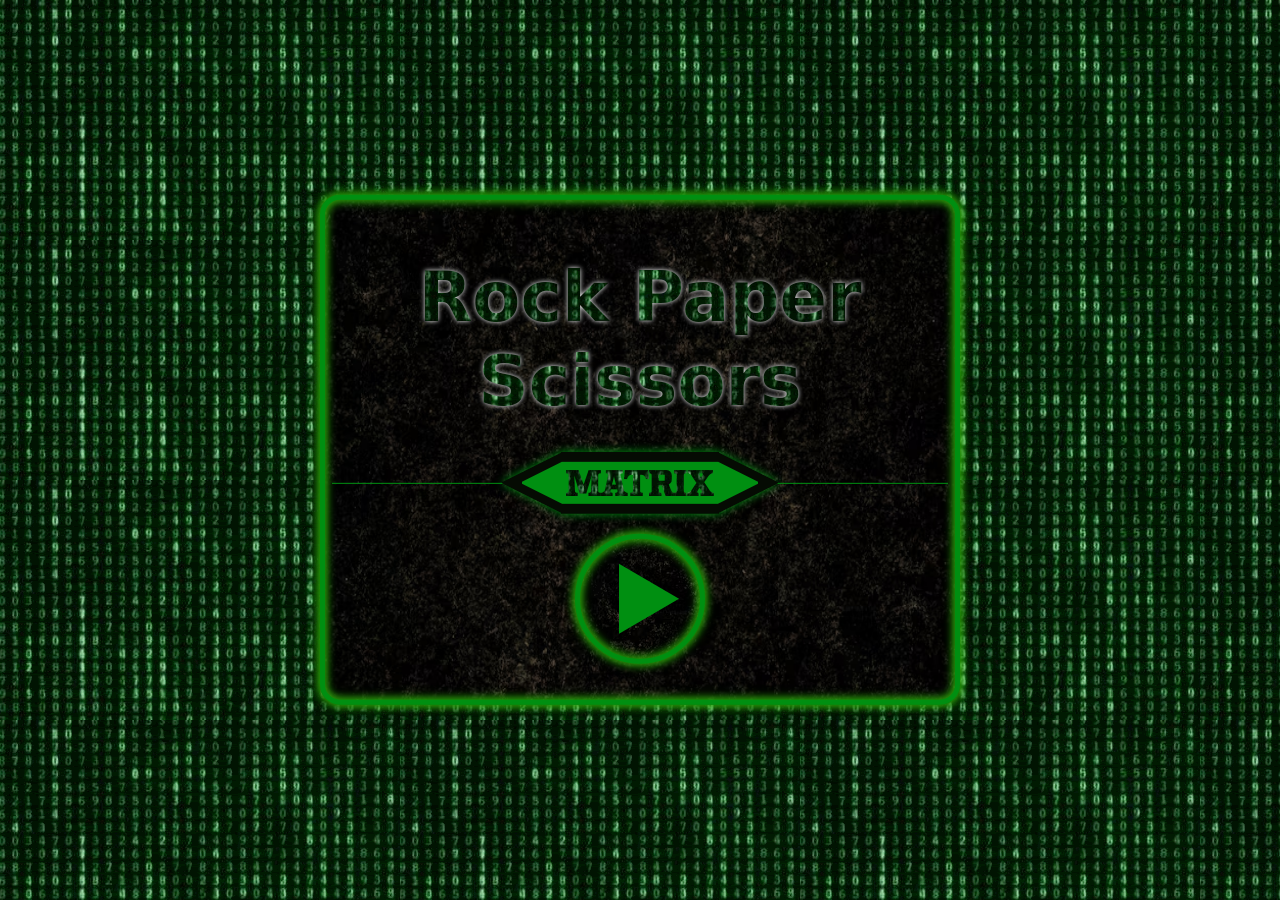
<file: index.html>
<!DOCTYPE html>
<html lang="en">
  <head>
    <title>Rock Paper Scissors</title>
    <!-- Required meta tags -->
    <meta charset="utf-8" />
    <meta
      name="viewport"
      content="width=device-width, initial-scale=1, shrink-to-fit=no"
    />

    <!-- Bootstrap CSS v5.2.1 -->
    <link
      href="https://cdn.jsdelivr.net/npm/bootstrap@5.3.2/dist/css/bootstrap.min.css"
      rel="stylesheet"
      integrity="sha384-T3c6CoIi6uLrA9TneNEoa7RxnatzjcDSCmG1MXxSR1GAsXEV/Dwwykc2MPK8M2HN"
      crossorigin="anonymous"
    />
    <link rel="stylesheet" href="style.css" />
    <style>
      .off1 #countdown,
      .off1 #analyzing,
      .off1 #choices,
      .off1 .h3Container {
        display: none !important;
        color: transparent;
      }
    </style>
  </head>

  <body class="container-fluid">
    <div id="digitize_screen"></div>
    <div id="digitize_screen2"></div>
    <main class="row">
      <div
        id="digitize_frazzle"
        class="col-11 col-sm-10 col-md-10 col-lg-8 col-xl-6 pulsing"
      ></div>
      <div
        id="digitize"
        class="col-11 col-sm-10 col-md-10 col-lg-8 col-xl-6 pulsing"
      >
        <h1>
          Rock Paper Scissors
          <div class="matrix-edition">
            <div class="sides"></div>
            <div class="subSides"></div>
            <div class="text">
              <span class="matrixWord">Matrix</span>
            </div>
          </div>
        </h1>
        <div class="playContainer">
          <div class="play" onclick="loadOut()" id="playButton">
            <div class="arrow"></div>
          </div>
        </div>
        <div id="digiContainer" class="d-none"></div>
      </div>
    </main>
    <main class="d-none row justify-content-center h-100" id="container-2">
      <div id="digitize_frazzle_2" class="col-8 pulsing"></div>
      <div class="col-8 secondPage pulsing" id="secondScreen">
        <div class="topPanel row">
          <div class="col-4 text-center" id="userScore">text</div>
          <div class="col-4 text-center" id="rounds">text</div>
          <div class="col-4 text-center" id="compScore">text</div>
        </div>
        <div class="upperComponent d-flex justify-content-center">
          <p>Rock - Paper - Scissors</p>
        </div>
        <div
          class="toolTipIco"
          data-bs-toggle="tooltip"
          data-bs-placement="bottom"
          data-bs-html="true"
          data-bs-title="Information:<br>Rock beats Scissors<br>Scissors beats Paper<br>Paper beats Rock"
        >
          <div>i</div>
        </div>
        <div class="row dripping">
          <div class="category col-4" onclick="playGame('rock')">
            <span>Rock</span>
            <div class="dripContainer">
              <div class="dripCode"></div>
            </div>
          </div>
          <div class="category col-4" onclick="playGame('paper')">
            <span>Paper</span>
            <div class="dripContainer">
              <div class="dripCode"></div>
            </div>
          </div>
          <div class="category col-4" onclick="playGame('scissors')">
            <span>Scissors</span>
            <div class="dripContainer">
              <div class="dripCode"></div>
            </div>
          </div>
        </div>
      </div>
    </main>
    <main id="loader" class="pulsing d-none">
      <div id="countdown">3</div>
      <div class="h3Container">
        <h3 id="analyzing">Analyzing</h3>
      </div>
      <div id="choices" class="row">
        <div class="col-6" id="userNameBox"></div>
        <div class="col-6">Matrix</div>
        <hr />
        <div id="userPick" class="col-6 text-center"></div>
        <div id="compPick" class="col-6 text-center"></div>
      </div>
      <div id="digiContainerZ" class="d-none"></div>
    </main>
    <main id="winner" class="pulsing d-none">
      <div class="winnerText"><p id="winnerText"></p></div>
      <div class="vs row">
        <div class="col-6" id="winnerName"></div>
        <div class="col-6">Matrix</div>
        <div class="col-6" id="userChoice1"></div>
        <div class="col-6" id="compChoice1"></div>
      </div>
      <div class="d-none" id="resetButton" onclick="location.reload()">
        Reset
      </div>
    </main>
    <!-- Bootstrap JavaScript Libraries -->
    <script
      src="https://cdn.jsdelivr.net/npm/@popperjs/core@2.11.8/dist/umd/popper.min.js"
      integrity="sha384-I7E8VVD/ismYTF4hNIPjVp/Zjvgyol6VFvRkX/vR+Vc4jQkC+hVqc2pM8ODewa9r"
      crossorigin="anonymous"
    ></script>
    <script
      src="https://cdn.jsdelivr.net/npm/bootstrap@5.3.2/dist/js/bootstrap.min.js"
      integrity="sha384-BBtl+eGJRgqQAUMxJ7pMwbEyER4l1g+O15P+16Ep7Q9Q+zqX6gSbd85u4mG4QzX+"
      crossorigin="anonymous"
    ></script>
    <script src="script.js"></script>
  </body>
</html>
</file>
<file: style.css>
@font-face {
  font-family: LCD;
  src: url(14\ Segment\ LED.ttf);
}
@font-face {
  font-family: Hogers;
  src: url(Hogers.ttf);
}
@font-face {
  font-family: Glitch;
  src: url(RubikGlitch-Regular.ttf);
}
body {
  background: url(matrixcode2.gif);
  --border: #008f11;
  --dark-gray: rgb(5, 11, 3);
  overflow: clip;
}
h1 {
  position: relative;
  background: url(matrixcode2.gif);
  background-clip: text;
  font-size: 70px;
  color: transparent;
  font-weight: 900;
  text-align: center;
  width: 100%;
  padding-top: 60px;
  padding-bottom: 60px;
  border-bottom: 1px solid var(--border);
}
h1::after {
  content: "Rock Paper Scissors";
  position: absolute;
  width: 100%;
  height: 100%;
  top: 60px;
  left: 0;
  z-index: -1;
  text-shadow: 0px 0px 5px white, 0px 0px 2px black, 0px 0px 2px black,
    0px 0px 2px black;
}
.matrix-edition {
  position: absolute;
  left: 50%;
  bottom: 0;
  transform: translate(-50%, 50%);
  height: auto;
  background: var(--border);
  padding: 5px;
  padding-top: 0;
  padding-bottom: 0;
  font-size: 35px;
  z-index: -1;
  border-top: 10px solid var(--dark-gray);
  border-bottom: 10px solid var(--dark-gray);
  box-sizing: border-box;
  filter: drop-shadow(0px 0px 5px var(--border));
  z-index: 2;
}
.matrix-edition .text {
  background: url(matrixcode2.gif);
  font-family: "Hogers", serif;
  background-clip: text;
  color: transparent;
  width: 100%;
}
.word1 {
  content: "Matrix";
  position: absolute;
  width: 100%;
  height: 100%;
  top: 0;
  left: 0;
  z-index: -1;
  text-shadow: 0px 0px 5px white;
}
.word2 {
  content: "Edition";
  position: absolute;
  width: 100%;
  height: 100%;
  top: 0;
  left: 0;
  z-index: -1;
  text-shadow: 0px 0px 5px white;
}
.sides::before {
  content: "";
  position: absolute;
  width: 60px;
  height: calc(100% + 19px);
  left: -59px;
  top: 50%;
  transform: translateY(-50%);
  border-top: 30px solid transparent;
  border-bottom: 30px solid transparent;
  border-right: 60px solid var(--dark-gray);
}
.sides::after {
  content: "";
  position: absolute;
  width: 60px;
  height: calc(100% + 19px);
  right: -59px;
  top: 50%;
  transform: translateY(-50%);
  border-top: 30px solid transparent;
  border-bottom: 30px solid transparent;
  border-left: 60px solid var(--dark-gray);
}
.subSides::before {
  content: "";
  position: absolute;
  width: 40px;
  height: 100%;
  left: -39px;
  top: 50%;
  transform: translateY(-50%);
  border-top: 20px solid transparent;
  border-bottom: 20px solid transparent;
  border-right: 40px solid var(--border);
}
.subSides::after {
  content: "";
  position: absolute;
  width: 40px;
  height: 100%;
  right: -39px;
  top: 50%;
  transform: translateY(-50%);
  border-top: 20px solid transparent;
  border-bottom: 20px solid transparent;
  border-left: 40px solid var(--border);
}
#digitize {
  aspect-ratio: 6/4;
  background: url(blackGrunge2.png);
  background-size: 100% 100%;
  position: absolute;
  top: 50%;
  left: 50%;
  transform: translate(-50%, -50%) scale(1);
  z-index: 10 !important;
  box-sizing: border-box;
  display: flex;
  flex-direction: column;
  justify-content: center;
  align-items: center;
  border-radius: 20px;
  transition: 1s;
}
.pulsing {
  animation-name: scalePulse;
  animation-iteration-count: infinite;
  animation-duration: 5s;
  animation-timing-function: ease-in-out;
}
#digitize::before {
  content: "";
  border: 5px solid var(--border);
  filter: drop-shadow(0px 0px 5px rgb(82, 181, 12))
    drop-shadow(0px 0px 3px rgb(8, 149, 8));
  width: calc(100%);
  height: calc(100%);
  position: absolute;
  top: 50%;
  left: 50%;
  transform: translate(-50%, -50%) scale(1);
  border-radius: 20px;
  animation-name: pulse;
  animation-iteration-count: infinite;
  animation-duration: 1s;
  animation-timing-function: linear;
  z-index: -1 !important;
  transition: 1s;
}
#digitize:hover {
  transform: translate(-50%, -50%) scale(1.1);
  transition: 1s;
}
.off h1 {
  display: none;
}
.off .matrix-edition {
  display: none;
}
.off .playContainer {
  display: none;
}
.digiBox {
  background: url(blackGrunge2.png) !important;
  position: relative;
  z-index: 0;
}
.digiBox_analyze {
  background: url(blackGrunge2.png) !important;
  position: relative;
  z-index: 0;
}
.digiRow {
  display: flex;
  position: relative;
  z-index: 2;
}
.digiRow_analyze {
  display: flex;
  position: relative;
  z-index: 2;
}
#digiContainer {
  position: absolute;
  top: 0;
  left: 0;
  width: 100%;
  height: 100%;
}
#digiContainerZ {
  position: absolute;
  top: 0;
  left: 0;
  width: 100%;
  height: 100%;
}
.digiRow .digiBox:first-child {
  border-left: 10px solid var(--border);
}
.digiRow .digiBox:last-child {
  border-right: 10px solid var(--border);
}
.digiRow:first-child .digiBox {
  border-top: 10px solid var(--border);
}
.digiRow:last-child .digiBox {
  border-bottom: 10px solid var(--border);
}
#subDigiContainer {
  position: absolute;
  top: 50%;
  left: 50%;
  transform: translate(-50%, -50%);
  height: 100%;
  width: 100%;
}
#digitize_screen {
  display: none;
  background: url(matrixcode2.gif);
  width: 100vw;
  height: 100vh;
  position: absolute;
  z-index: 11 !important;
}
#digitize_screen2 {
  display: none;
  background: url(matrixcode2.gif);
  width: 100vw;
  height: 100vh;
  position: absolute;
  z-index: 21 !important;
}
.fadeIn {
  display: block !important;
  animation-name: fadeIn;
  animation-iteration-count: 1;
  animation-duration: 3s;
  animation-fill-mode: forwards !important;
  animation-timing-function: linear;
  z-index: 11 !important;
}
.fadeIn2 {
  display: block !important;
  animation-name: fadeIn;
  animation-iteration-count: 1;
  animation-duration: 3s;
  animation-fill-mode: forwards !important;
  animation-timing-function: linear;
  z-index: 21 !important;
  opacity: 0;
}
@keyframes fadeIn {
  0% {
    opacity: 0;
  }
  60% {
    opacity: 1;
  }
  90% {
    opacity: 1;
  }
  100% {
    opacity: 0;
  }
}
.fadeInFull2 {
  display: block !important;
  animation-name: fadeInFull;
  animation-iteration-count: 1;
  animation-duration: 1s;
  animation-fill-mode: forwards !important;
  animation-timing-function: linear;
  z-index: 11 !important;
}
.fadeInFull {
  display: block !important;
  animation-name: fadeInFull;
  animation-iteration-count: 1;
  animation-duration: 3s;
  animation-fill-mode: forwards !important;
  animation-timing-function: linear;
  z-index: 11 !important;
}
@keyframes fadeInFull {
  0% {
    opacity: 0;
  }
  60% {
    opacity: 1;
  }
  100% {
    opacity: 1;
  }
}
.play {
  cursor: pointer;
  height: 130px;
  aspect-ratio: 1/1;
  background: url(blackGrunge2.png);
  border-radius: 50%;
  position: relative;
  transition: 1s;
}
.play::before {
  content: "";
  cursor: pointer;
  border-radius: 50%;
  border: 5px solid var(--border);
  filter: drop-shadow(0px 0px 5px rgb(82, 181, 12))
    drop-shadow(0px 0px 3px rgb(8, 149, 8));
  width: 100%;
  height: 100%;
  position: absolute;
  top: 0;
  left: 0;
  animation-name: pulse;
  animation-iteration-count: infinite;
  animation-duration: 1s;
  animation-timing-function: linear;
}
.play:hover {
  transform: scale(1.1);
  transition: 1s;
}
.playContainer {
  height: 50%;
  width: 100%;
  display: flex;
  justify-content: center;
  align-items: center;
}
@keyframes pulse {
  0% {
    filter: drop-shadow(0px 0px 5px rgb(82, 181, 12))
      drop-shadow(0px 0px 3px rgb(8, 149, 8));
    border: 5px solid #008f11;
  }
  50% {
    filter: drop-shadow(0px 0px 5px rgb(97, 219, 10))
      drop-shadow(0px 0px 3px rgb(13, 204, 13));
    border: 5px solid #06b81b;
  }
  100% {
    filter: drop-shadow(0px 0px 5px rgb(82, 181, 12))
      drop-shadow(0px 0px 3px rgb(8, 149, 8));
    border: 5px solid #008f11;
  }
}
.arrow {
  position: absolute;
  top: 50%;
  left: 50%;
  transform: translate(-35%, -50%);
  border-top: 35px solid transparent;
  border-bottom: 35px solid transparent;
  border-left: 60px solid var(--border);
}
#box_4_4::after {
  content: " ";
  position: absolute;
  width: 80%;
  height: 80%;
  bottom: 0;
  right: 0;
  border-top-left-radius: 100%;
  background: url(blackGrunge2.png);
  border-top: 5px solid var(--border);
  border-left: 5px solid var(--border);
}
#box_4_5::after {
  content: " ";
  position: absolute;
  width: 80%;
  height: 80%;
  bottom: 0;
  left: 0;
  border-top-right-radius: 100%;
  background: url(blackGrunge2.png);
  border-top: 5px solid var(--border);
  border-right: 5px solid var(--border);
}
#box_5_4::after {
  content: " ";
  position: absolute;
  width: 80%;
  height: 80%;
  top: 0;
  right: 0;
  border-bottom-left-radius: 100%;
  background: url(blackGrunge2.png);
  border-bottom: 5px solid var(--border);
  border-left: 5px solid var(--border);
}
#box_5_5::after {
  content: " ";
  position: absolute;
  width: 80%;
  height: 80%;
  top: 0;
  left: 0;
  border-bottom-right-radius: 100%;
  background: url(blackGrunge2.png);
  border-right: 5px solid var(--border);
  border-bottom: 5px solid var(--border);
}
div[id^="box_1"][id$="_sub"] {
  background: url(matrixcode2.gif) !important;
}
div[id^="box_1"]:not([id$="_sub"])::after {
  background: url(matrixcode2.gif);
  filter: drop-shadow(0px 0px 3px white);
  color: transparent;
  background-clip: text;
  font-weight: 900;
  font-size: 70px;
  width: 100%;
  height: 100%;
  overflow: clip;
  text-align: right;
}
#box_1_0::after {
  content: "R";
}
#box_1_1::after {
  content: "o";
}
#box_1_2::after {
  content: "c";
}
#box_1_3::after {
  content: "k";
}
#box_1_4::after {
  content: "P";
}
#box_1_5::after {
  content: "a";
}
#box_1_6::after {
  content: "p";
}
#box_1_7::after {
  content: "e";
}
#box_1_8::after {
  content: "r";
}
#box_1_9::after {
  content: "S";
}
.dripContainer {
  transition: 1s;
  border-top: 1px solid var(--border);
  width: 100%;
  height: 100%;
  mask-image: linear-gradient(to bottom, black, transparent);
}
.dripCode {
  width: 100%;
  height: 100%;
  background: url(matrixTransparent.gif);
  mask-image: url(dripcode.png);
  mask-repeat: repeat-x;
  mask-size: 60% 100%;
}
.dripCodeUp {
  width: 100%;
  height: 100%;
  background: url(matrixTransparent.gif);
  mask-image: linear-gradient(to bottom, black, transparent);
}
.category {
  border-top: 1px solid var(--border);
  font-size: 30px;
  color: white;
  text-align: center;
  font-family: "Hogers", serif;
  transition: 1s;
  height: 100% !important;
  position: relative;
  border-right: 1px solid transparent;
  border-left: 1px solid transparent;
  cursor: pointer;
}
.category span {
  padding-left: 10px;
  padding-right: 10px;
  hyphens: manual;
  width: 100%;
  text-overflow: ellipsis;
}
.secondPage {
  background: url(blackGrunge2.png);
  height: 80%;
  position: fixed;
  top: 50%;
  left: 50%;
  transform: translate(-50%, -50%);
  border-radius: 20px;
}
.secondPage::before {
  content: "";
  border: 5px solid var(--border);
  filter: drop-shadow(0px 0px 5px rgb(82, 181, 12))
    drop-shadow(0px 0px 3px rgb(8, 149, 8));
  width: calc(100%);
  height: calc(100%);
  position: absolute;
  top: 50%;
  left: 50%;
  transform: translate(-50%, -50%) scale(1);
  border-radius: 20px;
  animation-name: pulse;
  animation-iteration-count: infinite;
  animation-duration: 1s;
  animation-timing-function: linear;
  z-index: -1 !important;
  transition: 1s;
}
.dripping {
  height: 65%;
  width: 100%;
  position: absolute;
  bottom: 0;
}
.col-4 {
  padding: 0 !important;
  margin: 0 !important;
}
.row {
  margin: 0 !important;
  padding: 0 !important;
}
.col-8 {
  padding: 0 !important;
  margin: 0 !important;
}
#h22 {
  position: absolute;
  left: 50%;
  bottom: 17%;
  transform: translate(-50%, 50%);
  width: 100%;
  text-align: center;
  color: transparent;
  background: url(matrixcode2.gif);
  background-clip: text;
  z-index: 3;
  font-size: 40px;
  font-family: "Hogers", serif;
  filter: drop-shadow(0px 0px 5px white);
}
.category:hover {
  background: #008f1131;
  transition: 1s;
  border-right: 1px solid var(--border);
  border-left: 1px solid var(--border);
}
.upperComponent {
  height: 25%;
  position: absolute;
  top: 10%;
  left: 3px;
  width: 100%;
  display: flex;
  justify-content: center;
  align-items: center;
  line-height: 50px;
}
p {
  color: transparent;
  filter: drop-shadow(0px 0px 3px white);
  width: 100%;
  padding: 0 !important;
  margin: 0 !important;
  text-align: center;
  font-size: 50px;
  font-weight: 800;
  background: url(matrixcode2.gif);
  background-clip: text;
}
.category:hover .dripContainer {
  border-top: 0px solid transparent;
  transition: 1s;
}
.toolTipIco {
  cursor: pointer;
  position: absolute;
  top: calc(10% - 10px);
  right: 20px;
  background: rgb(37, 177, 56);
  height: 20px;
  aspect-ratio: 1/1;
  color: black;
  z-index: 3;
  display: flex;
  justify-content: center;
  align-items: center;
  box-shadow: 0px 0px 3px white;
  font-family: "Courier New", Courier, monospace;
  font-weight: 900;
  transform: rotate(45deg);
}
.toolTipIco div {
  transform: rotate(-45deg);
}
#resetButton {
  width: 40%;
  max-width: 200px;
  height: 50px;
  background: url(blackGrunge2.png);
  position: absolute;
  left: 50%;
  bottom: 30px;
  transform: translateX(-50%) scale(1);
  border-radius: 50px;
  border: 5px solid var(--border);
  box-shadow: 0px 0px 5px rgb(24, 183, 24) inset, 0px 0px 5px rgb(24, 183, 24);
  display: flex;
  justify-content: center;
  align-items: center;
  font-weight: 500;
  color: rgb(24, 183, 24);
  font-size: 25px;
  transition: 1s;
  cursor: pointer;
}
#resetButton:hover {
  transform: translateX(-50%) scale(1.1);
  transition: 1s;
}
@keyframes scalePulse {
  0% {
    transform: translate(-50%, -50%) scale(1);
  }
  50% {
    transform: translate(-50%, -50%) scale(1.05);
  }
  100% {
    transform: translate(-50%, -50%) scale(1);
  }
}
#digitize_frazzle {
  z-index: 2;
  aspect-ratio: 6/4;
  /* background: red; */
  background-size: 100% 100%;
  position: absolute;
  top: 50%;
  left: 50%;
  transform: translate(-50%, -50%) scale(1);
  z-index: 10 !important;
  box-sizing: border-box;
  display: flex;
  flex-direction: column;
  justify-content: center;
  align-items: center;
  border-radius: 20px;
  transition: 1s;
}
#digitize_frazzle .digiRow {
  position: relative;
  bottom: -15px;
  right: -10px;
}
.box {
  background: url(blackGrunge2.png) !important;
  position: relative;
  z-index: 0;
  height: 30px;
  width: 30px;
}
#digitize_frazzle .digiRow .box:first-child {
  border-left: 10px solid var(--border);
}
#digitize_frazzle .digiRow .box:last-child {
  border-right: 10px solid var(--border);
}
#digitize_frazzle .digiRow:first-child .box {
  border-top: 10px solid var(--border);
}
#digitize_frazzle .digiRow:last-child .box {
  border-bottom: 10px solid var(--border);
}
#digitize_frazzle_2 .digiRow {
  position: relative;
  right: -10px;
  bottom: -10px;
}
#digitize_frazzle_2 .digiRow .box:first-child {
  border-left: 10px solid var(--border);
}
#digitize_frazzle_2 .digiRow .box:last-child {
  border-right: 10px solid var(--border);
}
#digitize_frazzle_2 .digiRow:first-child .box {
  border-top: 10px solid var(--border);
}
#digitize_frazzle_2 .digiRow:last-child .box {
  border-bottom: 10px solid var(--border);
}
.loadFadeOut {
  animation-name: fadeOutLoad;
  animation-fill-mode: forwards;
  animation-timing-function: ease-in-out;
  animation-iteration-count: 1;
  animation-duration: 1s;
}
@keyframes fadeOutLoad {
  0% {
    opacity: 1;
  }
  100% {
    opacity: 0;
  }
}
#digitize_frazzle_2 {
  height: 80%;
  position: fixed;
  top: 50%;
  left: 50%;
  transform: translate(-50%, -50%);
  padding: 0 !important;
}
#loader {
  width: 80%;
  max-width: 700px;
  aspect-ratio: 6/5;
  background: url("blackGrunge2.png");
  position: fixed;
  top: 50%;
  left: 50%;
  transform: translate(-50%, -50%);
  z-index: 20 !important;
  border-radius: 20px;
}
#winner {
  width: 80%;
  max-width: 700px;
  aspect-ratio: 6/5;
  background: url("blackGrunge2.png");
  position: fixed;
  top: 50%;
  left: 50%;
  transform: translate(-50%, -50%);
  z-index: 14 !important;
  border-radius: 20px;
}
#countdown,
#choices {
  height: 35%;
  width: 100%;
  display: block;
}
#countdown {
  display: flex;
  justify-content: center;
  align-items: center;
  color: white;
  filter: drop-shadow(0px 0px 5px rgb(82, 181, 12))
    drop-shadow(0px 0px 3px rgb(8, 149, 8));
  font-size: 70px;
  font-weight: 600;
}
#analyzing {
  font-size: 80px;
  background: url(matrixcode2.gif);
  color: transparent;
  background-clip: text;
  filter: drop-shadow(0px 0px 3px white);
  transform-origin: center;
  animation-name: glitch;
  animation-duration: 0.5s;
  animation-iteration-count: infinite;
  animation-timing-function: steps(1);
}
@keyframes glitch {
  0% {
    transform: scaleX(1) translateX(5px);
    transform-origin: center;
    font-family: "Hogers", serif;
  }
  50% {
    transform: scaleX(0.95) translateX(-3px);
    transform-origin: left;
    font-family: "Glitch", sans-serif;
  }
  75% {
    transform: scaleX(1.1) translateX(3px);
    transform-origin: right;
    font-family: "Glitch", sans-serif;
  }
  80% {
    transform: scaleX(1) translateX(4px);
    transform-origin: center;
    font-family: Arial, sans-serif;
  }
  9% {
    transform: scaleX(1) translateX(5px);
    transform-origin: center;
    font-family: Arial, serif;
  }
  99% {
    transform: scaleX(1.1) translateX(3px);
    transform-origin: right;
    font-family: "Glitch", sans-serif;
  }
}
#loader::before,
#winner::before {
  content: "";
  border: 5px solid var(--border);
  filter: drop-shadow(0px 0px 5px rgb(82, 181, 12))
    drop-shadow(0px 0px 3px rgb(8, 149, 8));
  width: calc(100%);
  height: calc(100%);
  position: absolute;
  top: 50%;
  left: 50%;
  transform: translate(-50%, -50%) scale(1);
  border-radius: 20px;
  animation-name: pulseColor;
  animation-iteration-count: infinite;
  animation-duration: 1s;
  animation-timing-function: linear;
  z-index: -1 !important;
  transition: 1s;
}
.h3Container {
  display: flex;
  justify-content: center;
  align-items: center;
  height: 30%;
  position: relative;
  width: calc(100% - 20px);
}
.h3Container::before {
  content: "";
  background-color: rgba(255, 255, 255, 0.384);
  border-top: 2px solid var(--border);
  border-bottom: 2px solid var(--border);
  mask-image: linear-gradient(to right, transparent, black, transparent);
  width: 100%;
  height: 100%;
  position: absolute;
}
@keyframes pulseColor {
  0% {
    filter: drop-shadow(0px 0px 5px rgb(82, 181, 12))
      drop-shadow(0px 0px 3px rgb(8, 149, 8));
    color: white;
  }
  50% {
    filter: drop-shadow(0px 0px 5px rgb(97, 219, 10))
      drop-shadow(0px 0px 3px rgb(13, 204, 13));
    color: white;
  }
  100% {
    filter: drop-shadow(0px 0px 5px rgb(82, 181, 12))
      drop-shadow(0px 0px 3px rgb(8, 149, 8));
    color: white;
  }
}
#choices {
  display: flex;
  flex-direction: row;
  align-items: center;
}
#choices .col-6:nth-child(5),
#choices .col-6:nth-child(4) {
  height: 55%;
  display: flex;
  justify-content: center;
  align-items: flex-start;
  font-family: "Hogers", serif;
  font-size: 35px;
  /* background: rgba(128, 0, 128, 0.45) !important; */
  background: url(matrixcode2.gif);
  background-clip: text;
  color: transparent;
  filter: drop-shadow(0px 0px 3px white);
  padding: 0 !important;
  font-weight: 800;
}
#choices .col-6:nth-child(1),
#choices .col-6:nth-child(2) {
  height: 45%;
  display: flex;
  justify-content: center;
  flex-direction: row;
  align-items: flex-end;
  font-family: "Hogers", serif;
  color: var(--border);
  font-size: 30px;
}
#choices hr {
  width: 80%;
  height: 1px;
  border: none;
  opacity: 1;
  background: rgb(0, 253, 0);
  margin-left: auto;
  margin-right: auto;
  margin-top: 0 !important;
  margin-bottom: 0 !important;
  filter: drop-shadow(0px 0px 5px rgb(82, 181, 12))
    drop-shadow(0px 0px 3px rgb(8, 149, 8));
  mask-image: linear-gradient(to right, transparent, black, black, transparent);
}
.anaFadeIn {
  opacity: 1;
  animation-name: anaFadeIn;
  animation-duration: 0.8s;
  animation-iteration-count: 1;
  animation-fill-mode: forwards;
  animation-timing-function: ease-in-out;
}
@keyframes anaFadeIn {
  0% {
    opacity: 0;
  }
  100% {
    opacity: 1;
  }
}
.winnerText {
  height: calc(50% - 5px);
  width: calc(100% - 10px);
  left: 5px;
  top: 5px;
  position: relative;
  display: flex;
  justify-content: center;
  font-size: 60px;
  align-items: center;
  background: rgba(255, 255, 255, 0.1);
  border-top-left-radius: 15px;
  border-top-right-radius: 15px;
  border-bottom: 1px solid var(--border);
}
#winnerText {
  background: url(matrixcode2.gif);
  background-clip: text;
  color: transparent;
  text-decoration: underline;
  filter: drop-shadow(0px 0px 3px white);
  font-family: "Hogers", serif;
}
.vs {
  height: 50%;
  width: 100%;
  display: flex;
  justify-content: center;
  align-items: center;
  font-size: 30px;
}
.vs .col-6 {
  display: flex;
  height: 50%;
  justify-content: center;
  align-items: flex-end;
  font-family: "Hogers", serif;
  font-size: 40px;
  filter: none;
  background: url(matrixcode2.gif);
  filter: drop-shadow(0px 0px 3px white);
  background-clip: text;
  color: transparent;
}
.vs .col-6:nth-child(3),
.col-6:nth-child(4) {
  align-items: start;
}
.vs .col-6:nth-child(n + 1):nth-child(-n + 2) {
  border-bottom: 1px solid var(--border);
}
.fadeOut {
  display: block !important;
  animation-name: fadeOut;
  animation-duration: 2s;
  animation-iteration-count: 1;
  animation-timing-function: ease-in-out;
  animation-fill-mode: forwards;
}
@keyframes fadeOut {
  0% {
    opacity: 1;
  }
  100% {
    opacity: 0;
  }
}
.topPanel {
  width: 100%;
  height: 10%;
  padding-top: 10px !important;
  display: flex;
  flex-direction: row;
  align-items: center;
  border-bottom: 1px solid var(--border);
}
.topPanel .col-4 {
  height: 100%;
  color: black;
  display: flex;
  justify-content: center;
  align-items: center;
  color: white;
  text-shadow: 0px 0px 1px white, 0px 0px 1px white, 0px 0px 1px white;
}
</file>
